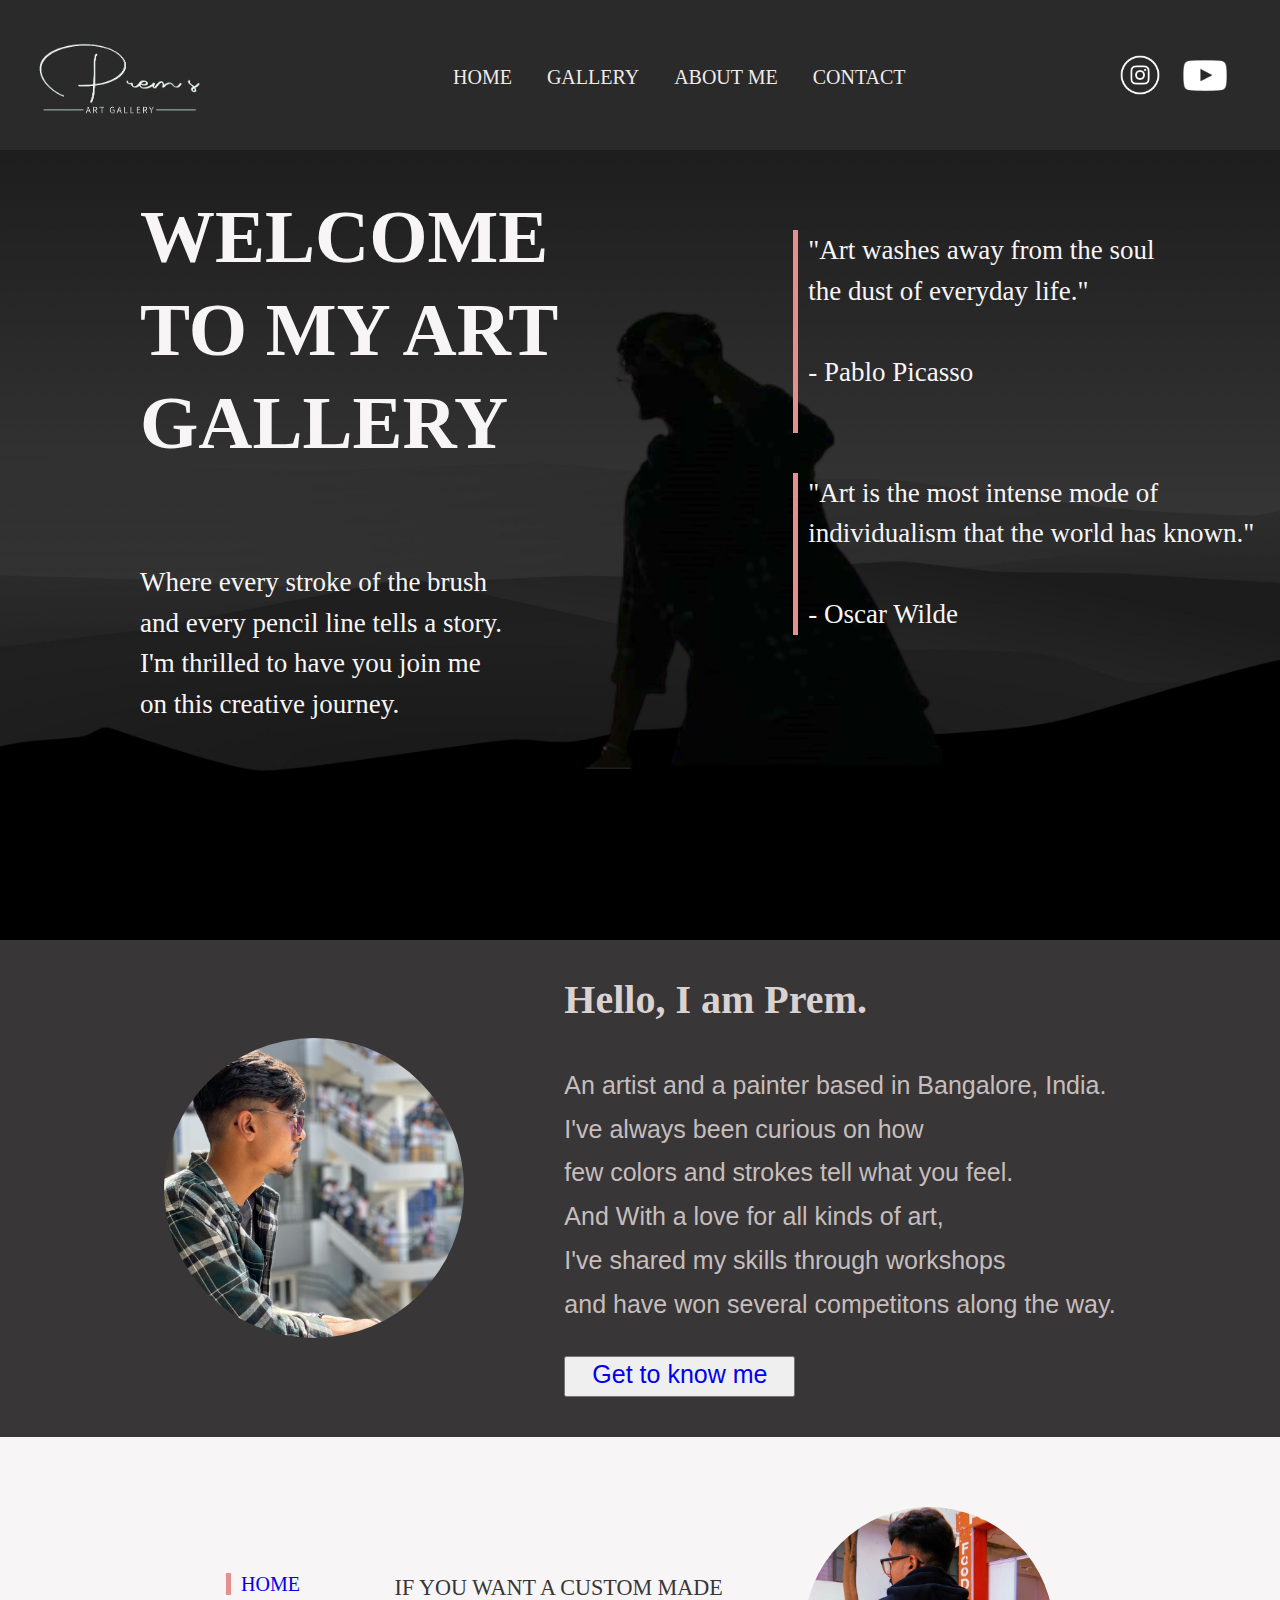
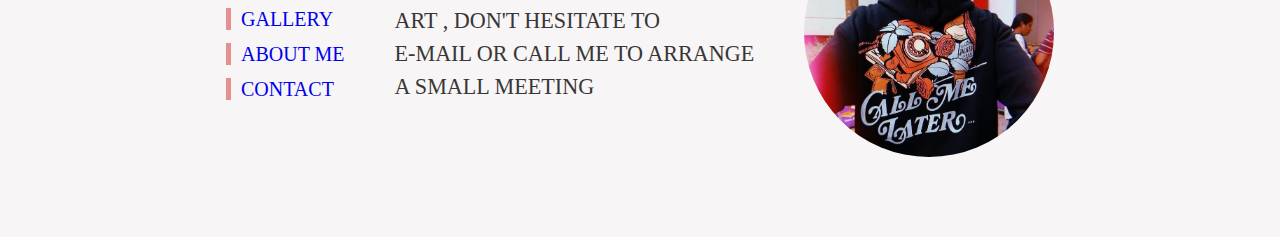
<file: index.html>
<!DOCTYPE html>
<html lang="en">

<head>
    <meta charset="UTF-8">
    <meta name="viewport" content="width=device-width, initial-scale=1.0">
    <title>Prem Portfolio</title>
    <link rel="icon" href="./Screenshot (404).png" type="image/x-icon">
    <link rel="stylesheet" href="reset.css">
    <link rel="stylesheet" href="main.css">
</head>

<body>

    <nav class="burger-menu">
      <ul>
        <li> <a href="index.html">HOME</a></li>
        <li> <a href="gallery.html">GALLERY </a></li>
        <li> <a href="aboutme.html">ABOUT ME</a></li>
        <li> <a href="contact.html">CONTACT</a></li>
      </ul>

    </nav>

    <header class="head">
    <div class="div1">
        <img src="./logo.png" alt="Myspace">
        
    </div>
    <nav class="nav1">
        <ul>
        
        <li><a href="index.html">HOME</a></li>
        <li><a href="gallery.html">GALLERY</a></li>
        <li><a href="aboutme.html">ABOUT ME</a></li>
        <li><a href="contact.html">CONTACT</a></li>
        
        </ul>
    </nav>
    <div class="div2">
        <div class="burger-menu-btn"></div>
       <a href="https://www.instagram.com/_.premmm._/"><div class="div2-fb"></div></a> 
       
       <a href="www.youtube.com"><div class="div2-yt"></div></a>
       
    </div>
    </header>

    <main>
        <div class="main-intro">
            <div class="wrapper-main main-intro-flex main-quotes-flex">
             <div>   <h1>
                    WELCOME <br> TO MY ART <br> GALLERY <br><br>
                </h1>
                <p>
                    Where every stroke of the brush <br>and every pencil line tells a story. <br> I'm thrilled to have you join me <br> on this creative journey. <br>
                </p>
            </div>
            <div class="main-quotes">
                <p>
                    "Art washes away from the soul <br> the dust of everyday life." <br> <br> - Pablo Picasso <br><br>
                </p>
                <p>
                    "Art is the most intense mode of <br> individualism  that the world has known." <br> <br>- Oscar Wilde
                </p>
            </div>
            </div>
        </div>
    </main>
    <section class="aboutme">
        <div class="wrapper-main aboutme-flex">
            <div class="aboutme-img">
                <img src="./about.jpeg" alt="">
            </div>
            <div class="info">
                <h2> 
                    Hello, I am Prem. </h2>
                    <p><br>An artist  and a painter based in Bangalore, India. <br>
                        I've always been curious on how <br>
                         few colors and strokes tell what you feel. <br>
                         And With a love for all kinds of art, <br>
                        I've shared my skills through workshops <br>
                        and have won several competitons along the way. <br>
                    </p> <br><br><br>
                   <button> <a href="aboutme.html"> Get to know me</a></button>
            </div>

        </div>
        

    </section>

<footer>
    <div class="footer-sitemap">
        <div class="wrapper-main footer-sitemap-flex ">
            <ul>
                <li><a href="index.html">HOME</a></li>
                <li><a href="gallery.html">GALLERY</a></li>
                <li><a href="aboutme.html">ABOUT ME</a></li>
                <li><a href="contact.html">CONTACT</a></li>
            </ul>
            <ul>
                <li><p> <br> IF YOU WANT A CUSTOM MADE <br> ART , DON'T  HESITATE TO <br> E-MAIL  OR CALL ME TO ARRANGE <br> A  SMALL MEETING  <br><br> </p></li>
            </ul>
            <ul>
              <li>
                   <img src="./footer.jpeg" alt="">
                 </li>
                </ul>
        </div>
        </div>
       
</footer>
<script src="main.js"></script>



</body>  

</html>
</file>
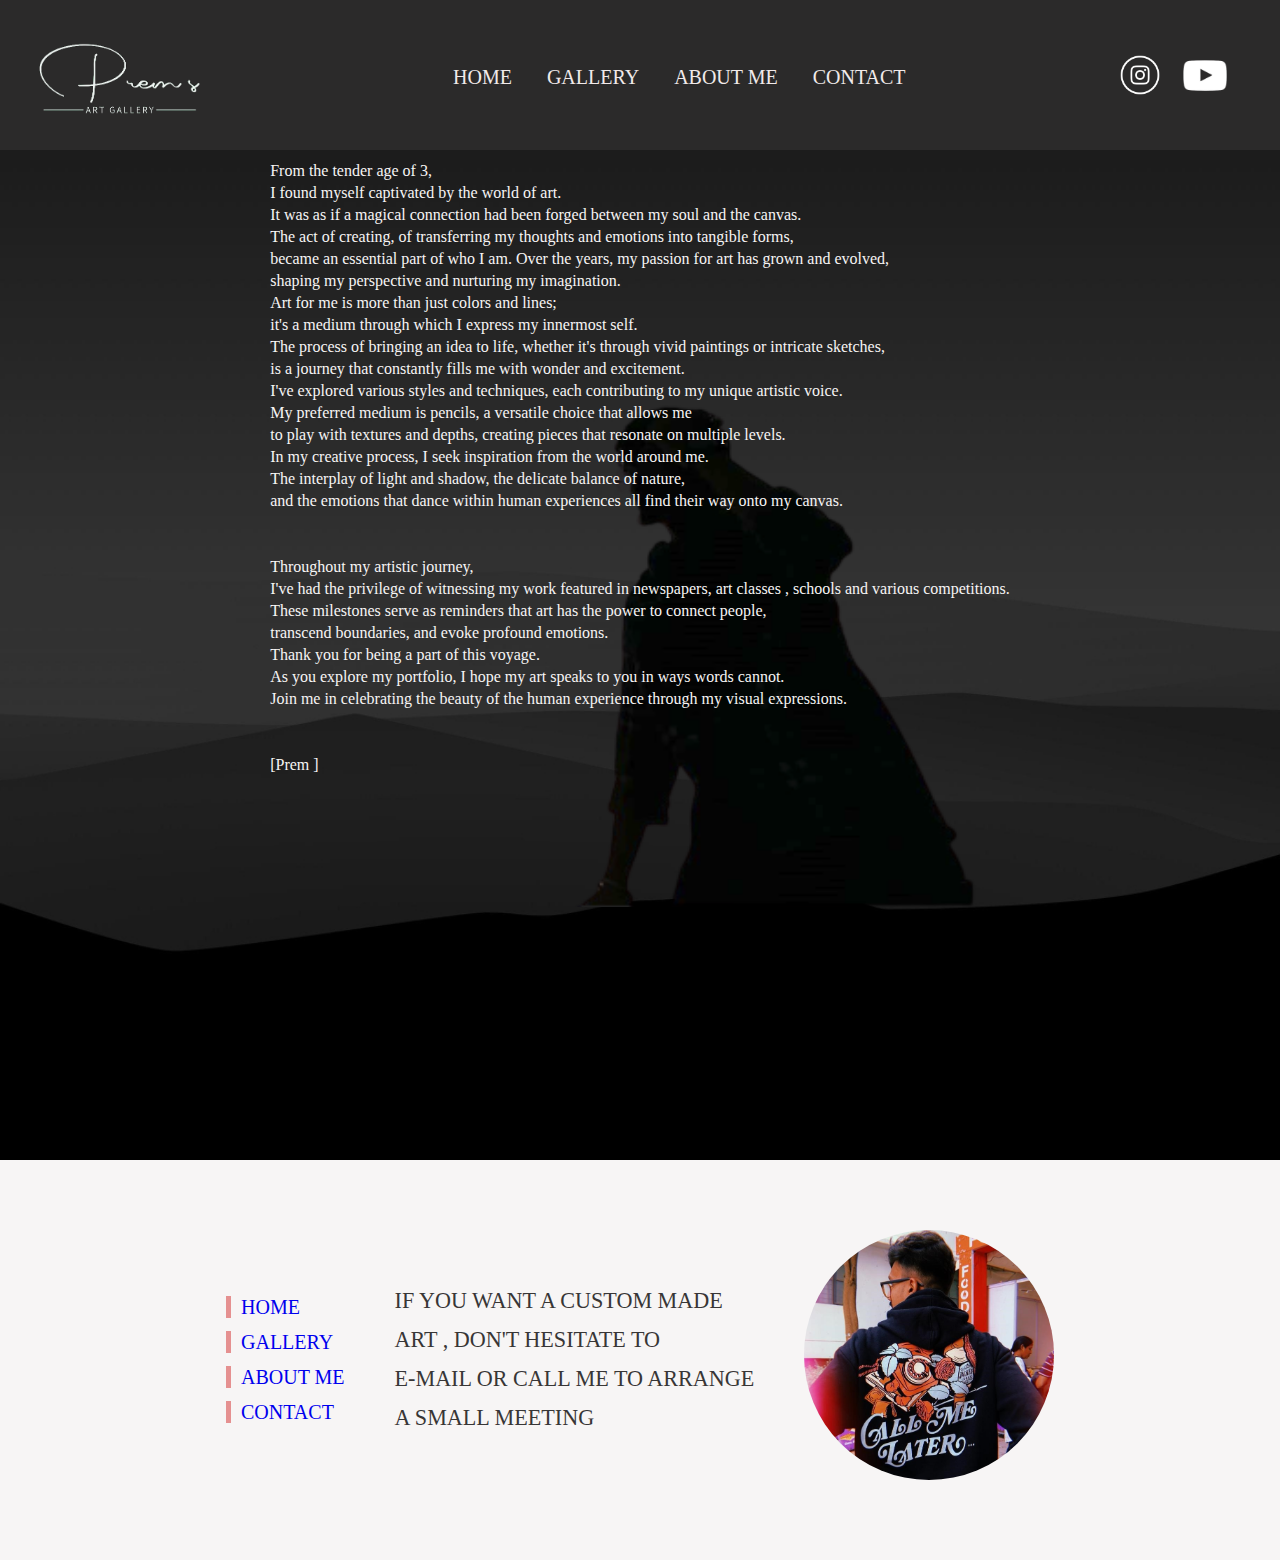
<file: aboutme.html>
<!DOCTYPE html>
<html lang="en">

<head>
    <meta charset="UTF-8">
    <meta name="viewport" content="width=device-width, initial-scale=1.0">
    <title>Prem Portfolio</title>
    <link rel="icon" href="./Screenshot (404).png" type="image/x-icon">
    <link rel="stylesheet" href="reset.css">
    <link rel="stylesheet" href="aboutme.css">
</head>

<body>
    <nav class="burger-menu">
        <ul>
          <li> <a href="index.html">HOME</a></li>
          <li> <a href="gallery.html">GALLERY </a></li>
          <li> <a href="aboutme.html">ABOUT ME</a></li>
          <li> <a href="contact.html">CONTACT</a></li>
        </ul>
  
      </nav>
  
    <header class="head">
    <div class="div1">
        <img src="./logo.png" alt="Myspace">
       
    </div>
    <nav class="nav1">
        <ul>
        
        <li><a href="index.html">HOME</a></li>
        <li><a href="gallery.html">GALLERY</a></li>
        <li><a href="aboutme.html">ABOUT ME</a></li>
        <li><a href="contact.html">CONTACT</a></li>
        
        </ul>
    </nav>
    <div class="div2">
        <div class="burger-menu-btn"></div>
       <a href="https://www.instagram.com/_.premmm._/"><div class="div2-fb"></div></a> 
       <a href="www.youtube.com"><div class="div2-yt"></div></a>
    </div>
    </header>
    <main>
        <p>
            From the tender age of 3, <br>I found myself captivated by the world of art. <br> It was as if a magical connection had been forged between my soul and the canvas. <br> The act of creating, of transferring my thoughts and emotions into tangible forms, <br> became an essential part of who I am. Over the years, my passion for art has grown and evolved,  <br>shaping my perspective and nurturing my imagination. <br>

Art for me is more than just colors and lines; <br> it's a medium through which I express my innermost self. <br> The process of bringing an idea to life, whether it's through vivid paintings or intricate sketches,  <br>is a journey that constantly fills me with wonder and excitement.  <br> I've explored various styles and techniques, each contributing to my unique artistic voice. <br>

My preferred medium is pencils, a versatile choice that allows me <br> to play with textures and depths, creating pieces that resonate on multiple levels. <br> In my creative process, I seek inspiration from the world around me. <br> The interplay of light and shadow, the delicate balance of nature, <br> and the emotions that dance within human experiences all find their way onto my canvas. <br>

<br><br>Throughout my artistic journey,  <br>I've had the privilege of witnessing my work featured in newspapers, art classes , schools and various competitions. <br>These milestones serve as reminders that art has the power to connect people, <br> transcend boundaries, and evoke profound emotions. <br>

Thank you for being a part of this voyage. <br> As you explore my portfolio, I hope my art speaks to you in ways words cannot. <br> Join me in celebrating the beauty of the human experience through my visual expressions. <br>

<br><br>


[Prem ]

        </p>


    </main>

    <footer>
        <div class="footer-sitemap">
            <div class="wrapper-main footer-sitemap-flex ">
                <ul>
                    <li><a href="index.html">HOME</a></li>
                    <li><a href="gallery.html">GALLERY</a></li>
                    <li><a href="aboutme.html">ABOUT ME</a></li>
                    <li><a href="contact.html">CONTACT</a></li>
                </ul>
                <ul>
                    <li><p> <br> IF YOU WANT A CUSTOM MADE <br> ART , DON'T  HESITATE TO <br> E-MAIL  OR CALL ME TO ARRANGE <br> A  SMALL MEETING  <br><br> </p></li>
                </ul>
                <ul>
                  <li>
                       <img src="./footer.jpeg" alt="">
                     </li>
                    </ul>
            </div>
            </div>
           
    </footer>
    <script src="main.js"></script>
    
</body>  

</html>
</file>
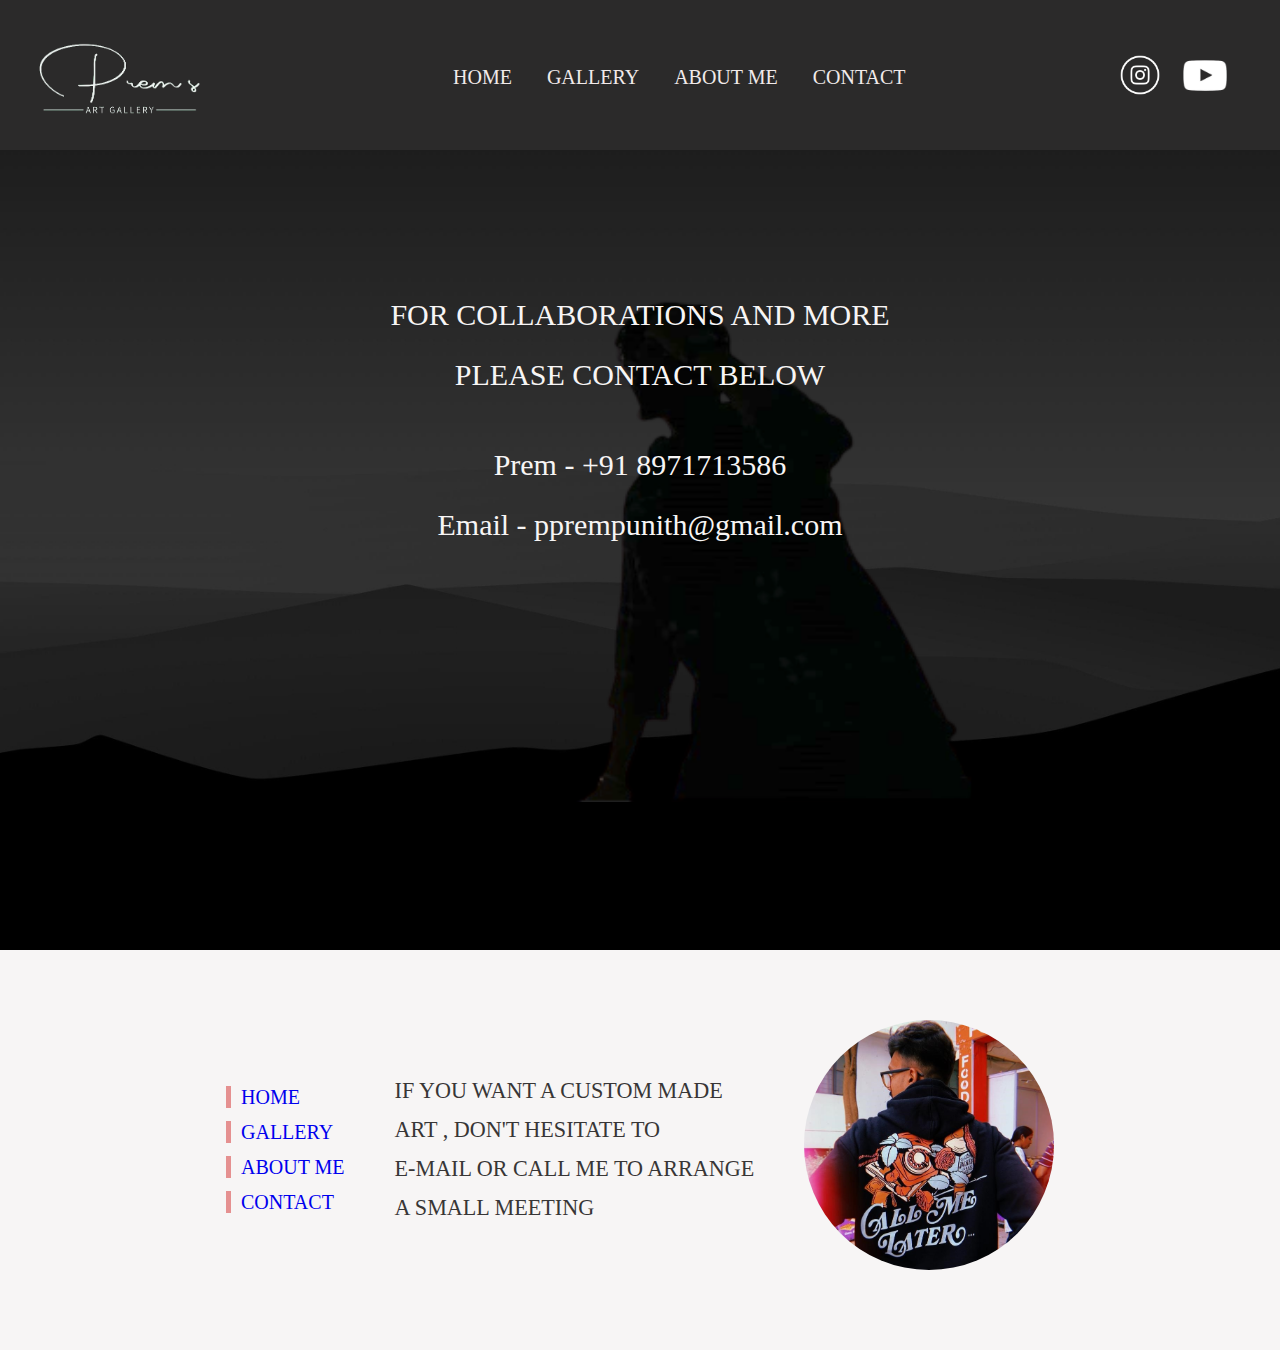
<file: contact.html>
<!DOCTYPE html>
<html lang="en">

<head>
    <meta charset="UTF-8">
    <meta name="viewport" content="width=device-width, initial-scale=1.0">
    <title>Prem Portfolio</title>
    <link rel="icon" href="./Screenshot (404).png" type="image/x-icon">
    <link rel="stylesheet" href="reset.css">
    <link rel="stylesheet" href="contact.css">
</head>

<body>
    <nav class="burger-menu">
        <ul>
          <li> <a href="index.html">HOME</a></li>
          <li> <a href="gallery.html">GALLERY </a></li>
          <li> <a href="aboutme.html">ABOUT ME</a></li>
          <li> <a href="contact.html">CONTACT</a></li>
        </ul>
  
      </nav>
  
    <header class="head">
    <div class="div1">
        <img src="./logo.png" alt="Myspace">
       
    </div>
    <nav class="nav1">
        <ul>
        
        <li><a href="index.html">HOME</a></li>
        <li><a href="gallery.html">GALLERY</a></li>
        <li><a href="aboutme.html">ABOUT ME</a></li>
        <li><a href="contact.html">CONTACT</a></li>
        
        </ul>
    </nav>
    <div class="div2">
        <div class="burger-menu-btn"></div>
       <a href="https://www.instagram.com/_.premmm._/"><div class="div2-fb"></div></a> 
       <a href="www.youtube.com"><div class="div2-yt"></div></a>
    </div>
    </header>
   
    <main>

        <h1>
            FOR COLLABORATIONS AND MORE <br><br> PLEASE CONTACT BELOW <br>        </h1>
        <p>
           <br> <br>  Prem  -  +91 8971713586 <br> <br>
           Email - pprempunith@gmail.com
        </p>
    
        </main>

        <footer>
            <div class="footer-sitemap">
                <div class="wrapper-main footer-sitemap-flex ">
                    <ul>
                        <li><a href="index.html">HOME</a></li>
                        <li><a href="gallery.html">GALLERY</a></li>
                        <li><a href="aboutme.html">ABOUT ME</a></li>
                        <li><a href="contact.html">CONTACT</a></li>
                    </ul>
                    <ul>
                        <li><p> <br> IF YOU WANT A CUSTOM MADE <br> ART , DON'T  HESITATE TO <br> E-MAIL  OR CALL ME TO ARRANGE <br> A  SMALL MEETING 
                             <br><br> </p></li>
                    </ul>
                    <ul>
                      <li>
                           <img src="./footer.jpeg" alt="">
                         </li>
                        </ul>
                </div>
                </div>
               
        </footer>
        
        <script src="main.js"></script>
</body>  

</html>
</file>
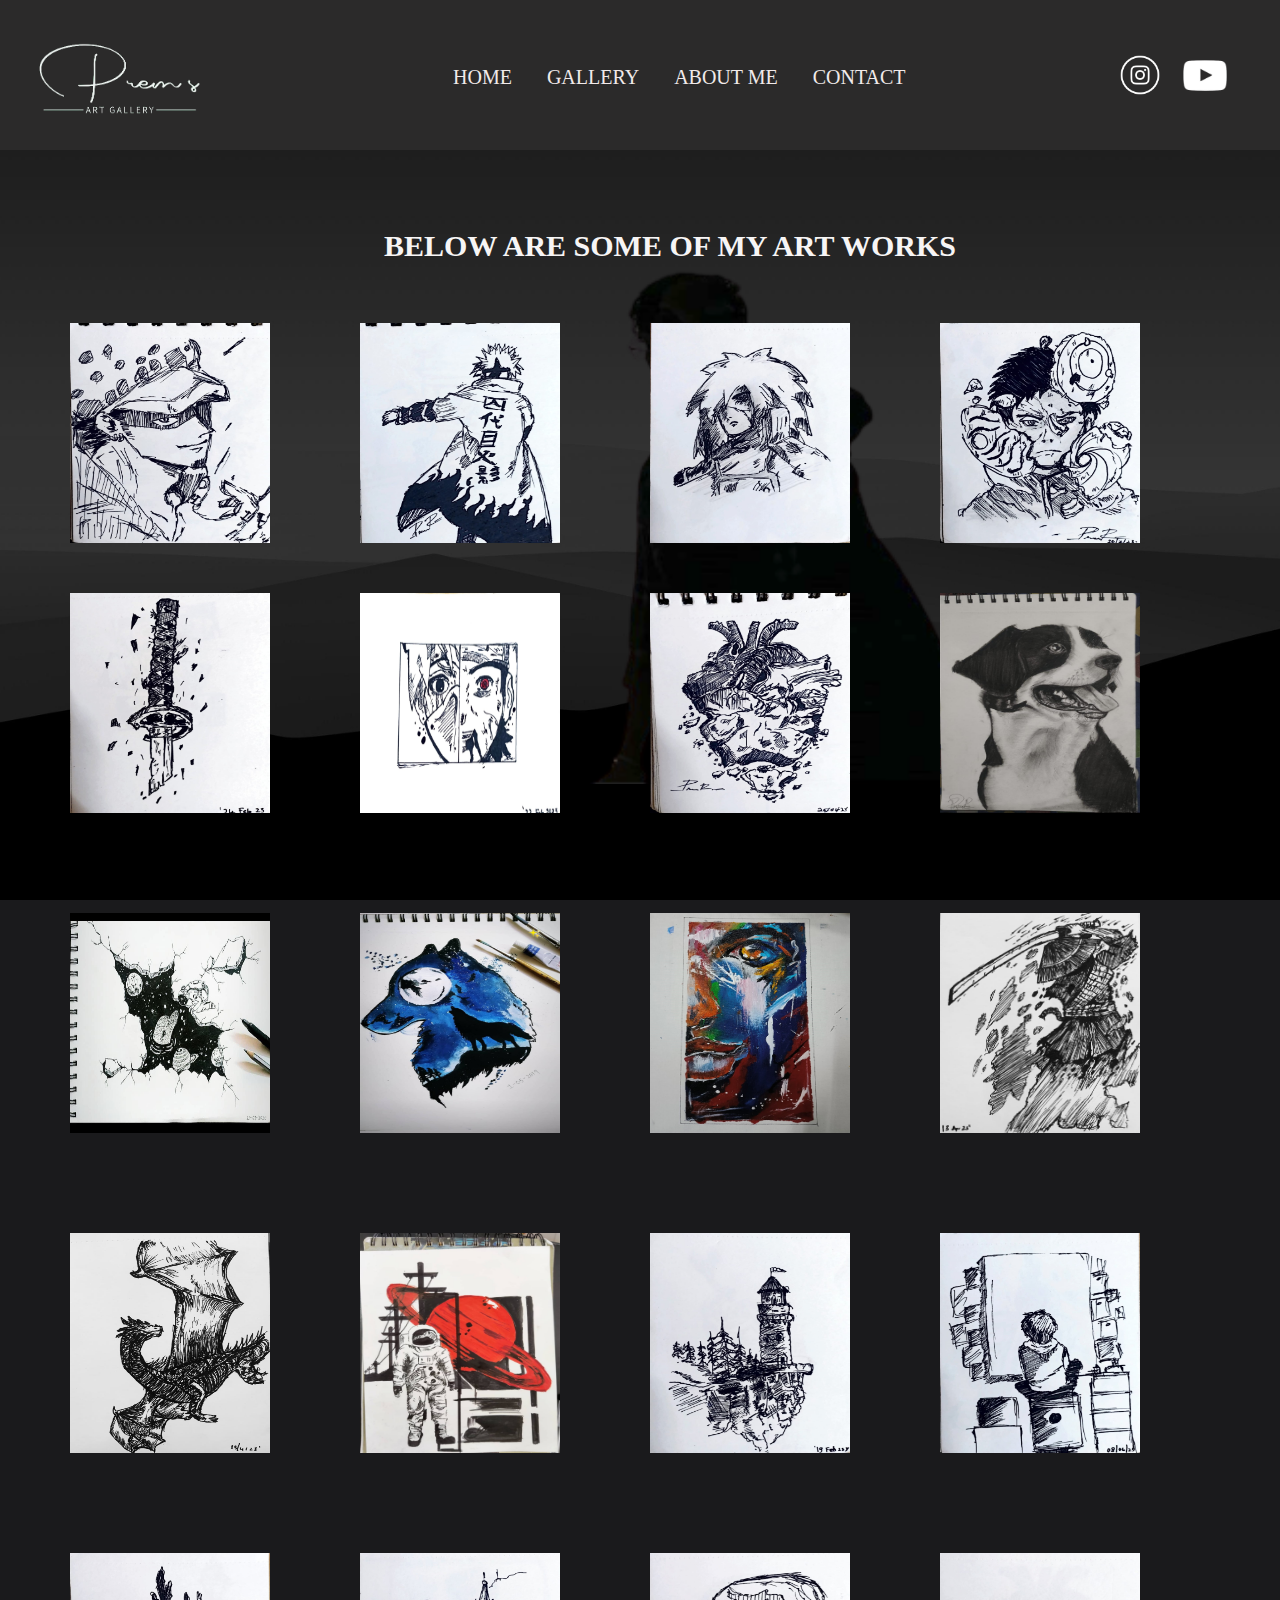
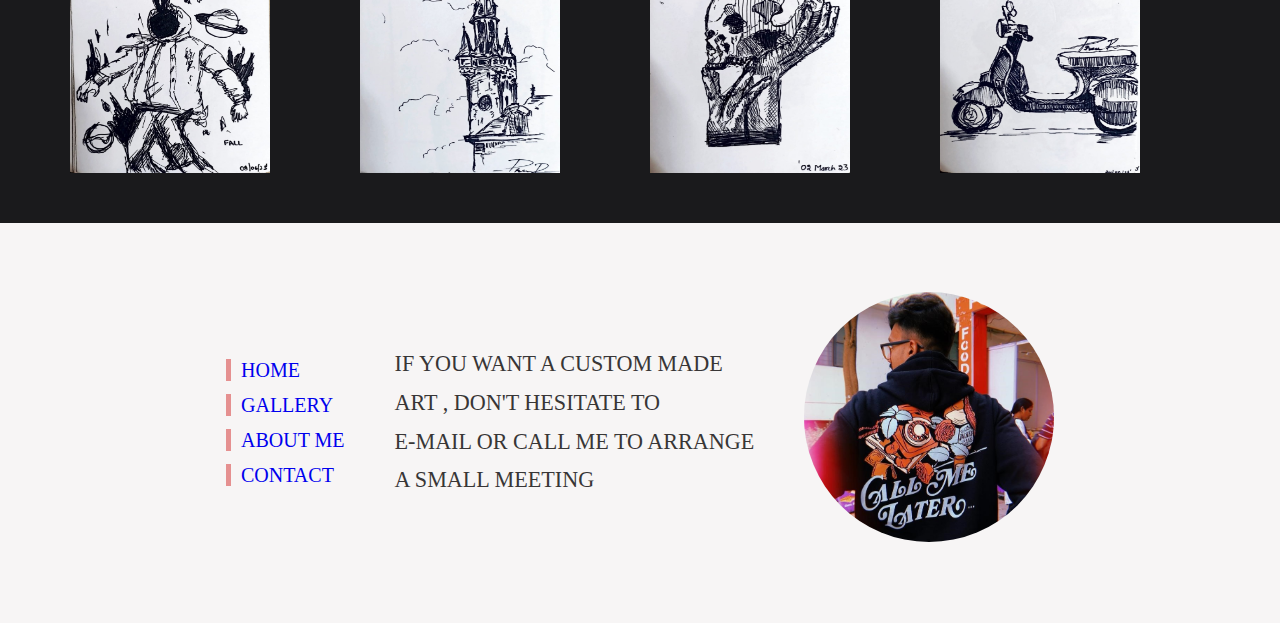
<file: gallery.html>
<!DOCTYPE html>
<html lang="en">
<head>
    <meta charset="UTF-8">
    <meta name="viewport" content="width=device-width, initial-scale=1.0">
    <title>Prem Portfolio</title>
    <link rel="icon" href="./Screenshot (404).png" type="image/x-icon">
    <link rel="stylesheet" href="reset.css">
    <link rel="stylesheet" href="gallery.css">
</head>
<body>

    <nav class="burger-menu">
        <ul>
          <li> <a href="index.html">HOME</a></li>
          <li> <a href="gallery.html">GALLERY </a></li>
          <li> <a href="aboutme.html">ABOUT ME</a></li>
          <li> <a href="contact.html">CONTACT</a></li>
        </ul>
  
      </nav>

    <header class="head">
        <div class="div1">
            <img src="./logo.png" alt="Myspace">
            
        </div>
        <nav class="nav1">
            <ul>
            
            <li><a href="index.html">HOME</a></li>
            <li><a href="gallery.html">GALLERY</a></li>
            <li><a href="aboutme.html">ABOUT ME</a></li>
            <li><a href="contact.html">CONTACT</a></li>
            
            </ul>
        </nav>
        <div class="div2">
            <div class="burger-menu-btn"></div>
           <a href="https://www.instagram.com/_.premmm._/"><div class="div2-fb"></div></a> 
           <a href="www.youtube.com"><div class="div2-yt"></div></a>
        </div>
        </header>

        <main>
            <h1>
                BELOW ARE SOME OF MY ART WORKS 
            </h1>
    <div class="img1">
        <img src="./tra.jpeg" alt="">
        <img src="./hokage.jpeg" alt="">
        <img src="./madara.jpeg" alt="">
        <img src="./obito.jpeg" alt="">
        <img src="./sword.jpeg" alt="">
        
        
       </div>
       
        <div class="img2">
            <img src="./kaob(1).jpeg" alt="">
            <img src="./heart.jpeg" alt="">
            <img src="./1.jpeg" alt="">
            <img src="./2.jpeg" alt="">
            <img src="./3.jpeg" alt="">
            <img src="./4.jpeg" alt="">
            <img src="./5.jpeg" alt="">
            <img src="./6.jpeg" alt="">
            <img src="./7.jpeg" alt="">
            </div>
            
           <div class="img3">
            <img src="./1st.jpeg" alt="">
            <img src="./blank.jpeg" alt="">
            <img src="./fall.jpeg" alt="">
            <img src="./palace2.jpeg" alt="">
            <img src="./skull.jpeg" alt="">
            <img src="./vespa.jpeg" alt="">
            
           </div>
        </main>

        <footer>
            <div class="footer-sitemap">
                <div class="wrapper-main footer-sitemap-flex ">
                    <ul>
                        <li><a href="index.html">HOME</a></li>
                        <li><a href="gallery.html">GALLERY</a></li>
                        <li><a href="aboutme.html">ABOUT ME</a></li>
                        <li><a href="contact.html">CONTACT</a></li>
                    </ul>
                    <ul>
                        <li><p> <br> IF YOU WANT A CUSTOM MADE <br> ART , DON'T  HESITATE TO <br> E-MAIL  OR CALL ME TO ARRANGE <br> A  SMALL MEETING  <br><br> </p></li>
                    </ul>
                    <ul>
                      <li>
                           <img src="./footer.jpeg" alt="">
                         </li>
                        </ul>
                </div>
                </div>
               
        </footer>
        <script src="main.js"></script>

        
    
</body>
</html>
</file>
<file: main.css>
body{
    background-color: rgb(26, 26, 28);
}

html{
   font-size: 62.5%;
}
a {
    
    cursor: pointer;
}

.wrapper-main{
   width: 1000px;
   margin: 0 auto;
}

.head {
    position: fixed;
    width: 100%;
    height: 150px;
    background-color: #2b2a2a;
    display:flex ;
    justify-content: space-between;
    z-index: 1000;
    
}
.div1 img{
    width: fit-content;
    height: 150px; 
    display: flex;
    align-items: center;
}



 .div1 {
    width: fit-content;
    height:fit-content;
    display: flex;
    align-items: center;
    align-self: center;
 }

.nav1 {
    width: fit-content;
    height: fit-content;
    display: flex;
    align-items: center;
    position: relative;
    text-align: center;
    top: 60px;
    font-size: 1.58rem;
    color: #f1eaea;
   
    

 }

 

 .nav1 ul li {
    display: inline;
    float: left;
    line-height: 1.75;
    margin-right: 15px;
    justify-content: space-between;
    
    color: #f1eaea;
   
 }

 .nav1 ul a {
    padding: 0 10px;
    color: #f1eaea;
    text-decoration: none;
    font-size: 2rem;
   }
 .div2 {
    width:fit-content;
    height: 100%;
    margin-right: 50px;
    display: flex;
    align-self: center;
    column-gap: 20px;
    align-items: center;


 }
 .div2-fb {
    width: 40px;
    height: 40px;
    background-image: url(./Instagram_logo.png);
    background-repeat: no-repeat;
    background-size: cover;
    display: flex;


 }

 .div2-fb:hover{
    background-image: url(./Screenshot__393_-removebg-preview.png);
 }

 .div2-yt {
    width: 50px;
    height: 35px;
    background-image: url(./images-removebg-preview.png);
    background-repeat: no-repeat;
    background-size: cover;
    display: flex;
 }

 .div2-yt:hover{
    background-image: url(./youtube\ color.png);
 }
 
 .nav1 ul a:hover {
    color: #e59090;
 }

 h1{
    font-size: 5rem;
    line-height: 1.75;
    color: #f7f5f5;
    font-weight: 600;
    text-transform: uppercase;
    font-family:'Franklin Gothic Medium', 'Arial Narrow', Arial, sans-serif;
 }
 p{
    font-size: 3rem;
    line-height: 1.5;
    color: #f7f5f5;
    font-family:'Franklin Gothic Medium', 'Arial Narrow', Arial, sans-serif;
 }
    .main-intro {
   padding-top: 190px;
width: 100%;
height: calc(100vh - 150px);

background-image:url(./bg2.png) ,url(./pxfuel.jpg);
background-repeat: no-repeat;
background-position: center, center;
background-size: 130vh ,cover;

 justify-content: center;
   align-items: center;
   z-index: 100;
 }

 .main-intro-flex {
   display: flex;
  
 }
 
  .main-intro h1{
    font-size: 7.5rem;
    line-height: 1.24;
    font-family: 'Times New Roman', Times, serif;
 }
 
 .main-intro p{
   font-family: 'Times New Roman', Times, serif;
    font-size: 2.7rem;
    line-height: 1.5;
 }

 .main-quotes p {
    border-left: 5px solid #e59090;
    padding-left: 10px;
    margin: 40px 0;
    display: flex;
}

 .main-quotes-flex{
   display: flex;
}
.main-quotes {
    position: relative;
    left: 15vh;
padding-left: 100px;
}



.aboutme{
   width: 100%;
   background-color: #383636;
   
   padding: 40px 0;
}

.aboutme-flex {
   display: flex;
   align-items: center;
   justify-content: center;
   column-gap: 60px;
   
}

.aboutme-img  img{
   width: 300px;
margin-right:40px ;
   border-radius: 300px;
}

.info h2{
   font-family: 'Times New Roman', Times, serif;
   font-weight: 600;
   font-size: 4rem;
   color: rgb(218, 209, 209);
  
}

.info p{
   font-family: 'Lucida Sans', 'Lucida Sans Regular', 'Lucida Grande', 'Lucida Sans Unicode', Geneva, Verdana, sans-serif;
   font-weight: 200;
   font-size: 2.5rem;
   color: #c6bebe;
   line-height: 1.75;
   
   
   
}



.info a {
   font-size: 2.5rem;
   display: block;
   height: 35px;
   padding: 0 20px ;
   width: fit-content;
   text-align: center;
   line-height: 3rem;
   text-decoration: none;

}

.info a:hover{
   opacity: 0.8;
   color: #e59090;
}

.aboutme{
   justify-content: center;
   align-items: center;
   
}



.footer-sitemap {
   width: 100%;
   align-items: center;
   background-color: #f7f5f5;
   display: flex;
height: 400px;
justify-content: center;
line-height: 1.75;
font-size: 2rem;
text-decoration: dotted;


}

.footer-sitemap-flex {
   display: flex;
   justify-content: center;
   align-items: center;
   align-content: center;
   margin-left: auto;
   margin-right: auto;

}

.footer-sitemap ul li {
   padding-left: 0px;
}
.footer-sitemap ul li a{
  
   border-left: 5px solid #e59090;
      padding-left: 10px;
      margin: 40px 0;   
      text-decoration: none;  
}

.footer-sitemap ul li a:hover{
   opacity: 0.7;
   color: #e59090;
}



.footer-sitemap li img {
   width: 100%;
    height: 250px; 
   
    border-radius: 250px;
}

.footer-sitemap ul p {
   font-size: 2.215rem;
   font-family: 'Times New Roman', Times, serif;
 display: block;
   font-weight: 400;
   
   color: #383636;
padding: 0 50px;
}
.burger-menu, .burger-menu-btn{
   display: none;
}


@media only screen and (max-width:600px) {    
   .wrapper-main{
      width:76%;
      position: relative;
   }  
   
   .burger-menu-btn{
      display: block;
      width: 40px;
      height: 40px;
      background-image: url(./burger-menu.png) ,url(./cancel.png);
      background-size: cover;
      background-position: center,center left 50px;
      background-repeat: no-repeat;
   }
   .burger-menu{
      display: none;
      position: fixed;
      width: 100%;
      z-index: 900;
      height: 100vh;
      background-color: #0e0e0e;
      opacity: 1.3;
     
   }
   .burger-menu ul{
      display: block;
      font-size: 3rem;
      padding-top: 152px;
      text-align: center;
      line-height: 8.8rem;
      
   
   }
   
   .burger-menu ul li {
      border: 2px solid rgb(157, 154, 154);
   }
   .burger-menu ul li a {
      color: #f4eded;
      text-decoration:double;
   }

  

   .nav1 {
     display: none;
  
   }
   
   
   .div2 {
      
      padding-right: 20px;
   }
   .div2 .div2-yt{
      display: none;
   }
   .main-quotes{
      display: none;
   }
   .main-intro {
      
      align-items: flex-end;
      
    }
   
    .main-intro-flex {
      display: flex;
     
    }
    
     .main-intro h1{
       font-size: 3rem;
       line-height: 1.24;
       text-align: center;
       font-family: 'Times New Roman', Times, serif;
       padding-top: 100px;
       align-items: center;
       align-content: center;
    }
    
    .main-intro p{
      font-family: 'Times New Roman', Times, serif;
       font-size: 2.1rem;
       line-height: 1.7;
       text-align: center;
       align-content: center;
      
    }
    .div1 img{
      
      display: block;
      
      padding-right: 0px;
  }
  
  .head{
   width:100%;
   display: flex;
   padding-right: 10px;
   position: fixed;
}


   


.aboutme-flex {
   flex-wrap: wrap;
   display: flex;
  row-gap: 10px;
}

.aboutme-img{
   width: 80%;
   
}
.aboutme-img  img{
   width: 100%;
   
   
   
}
.info h2{
   text-align: center;
   padding-top: 20px;
   font-size: 2.5rem;
   
}

.info p{
   text-align: center;
      font-size: 1.199999999999999rem;
}

.info a {
   margin: 0 auto;
 text-align: center;
 font-size: 1.5rem;
}

.footer-sitemap {
   flex-wrap: wrap;
   text-decoration: dashed;
height: 200px;
line-height: 1.85;
font-size: 1rem;
background-color: #181717;

}





.footer-sitemap ul li a{
  width: 100%;
display: flex;
text-align:right;
text-decoration: dashed;
padding-top: 5px;
color: #f5eded;
align-content: center;

}





.footer-sitemap ul p {
   font-size: 0.92rem;
   text-align: center;
 padding-left: 20px;
display: block;
color: #f5eded;
align-content: center;
   
  
}
.footer-sitemap ul p a {
   font-size: 1rem;
   text-align: center;
 padding-left: 20px;
display: block;
color: #f5eded;
   
  
}
.footer-sitemap ul li a{
   
   border-left: 0;
      padding-left: 0px;
      margin: 0 0; 
padding-right: 10px;
}

.footer-sitemap ul li {
   font-size: 1.1rem;
}


.footer-sitemap ul li  img{
   width: 100%;
   height: 100%;
  
   display:contents;
   
   
}
.footer-sitemap ul li a:hover{
   opacity: 0.7;
   color: #e59090;
}
}
</file>
<file: aboutme.css>
body{
   background-color: rgb(26, 26, 28);
}

html{
  font-size: 62.5%;
}
a {
   
   cursor: pointer;
}

.wrapper-main{
  width: 1000px;
  margin: 0 auto;
}

.head {
   position: fixed;
   width: 100%;
   height: 150px;
   background-color: #2b2a2a;
   display:flex ;
   justify-content: space-between;
   z-index: 1000;
   
}
.div1 img{
   width: fit-content;
   height: 150px; 
   display: flex;
   align-items: center;
}



.div1 {
   width: fit-content;
   height:fit-content;
   display: flex;
   align-items: center;
   align-self: center;
}

.nav1 {
   width: fit-content;
   height: fit-content;
   display: flex;
   align-items: center;
   position: relative;
   text-align: center;
   top: 60px;
   font-size: 1.58rem;
   color: #f1eaea;
  
   

}



.nav1 ul li {
   display: inline;
   float: left;
   line-height: 1.75;
   margin-right: 15px;
   justify-content: space-between;
   
   color: #f1eaea;
  
}

.nav1 ul a {
   padding: 0 10px;
   color: #f1eaea;
text-decoration: none;
font-size: 2rem;

  }
.div2 {
   width:fit-content;
   height: 100%;
   margin-right: 50px;
   display: flex;
   align-self: center;
   column-gap: 20px;
   align-items: center;


}
.div2-fb {
   width: 40px;
   height: 40px;
   background-image: url(./Instagram_logo.png);
   background-repeat: no-repeat;
   background-size: cover;
   display: flex;


}

.div2-fb:hover{
   background-image: url(./Screenshot__393_-removebg-preview.png);
}

.div2-yt {
   width: 50px;
   height: 35px;
   background-image: url(./images-removebg-preview.png);
   background-repeat: no-repeat;
   background-size: cover;
   display: flex;
}

.div2-yt:hover{
   background-image: url(./youtube\ color.png);
}

.nav1 ul a:hover {
   color: #e59090;
}
 
 main{

    padding-top: 150px ;
    padding-bottom: 100px;
    width: 100%;
    height: calc(100vh-400px);
    
    background-image:url(./bg2.png) ,url(./pxfuel.jpg);
    background-repeat: no-repeat;
    background-position: left, center;
    background-size: contain ,cover;
    display: flex;
    justify-content: center;
    align-items: center;
    z-index: 100;
    font-size: 16px;
    color:#f7f5f5;
    line-height: 22px;
    font-weight: 300;
    
    
}     
main p {
   
   left:300px;
   padding-top: 10px;
 height: 100vh;
}
.footer-sitemap {
   width: 100%;
   align-items: center;
   background-color: #f7f5f5;
   display: flex;
height: 400px;
justify-content: center;
line-height: 1.75;
font-size: 2rem;
text-decoration: dotted;


}

.footer-sitemap-flex {
   display: flex;
   justify-content: center;
   align-items: center;
   align-content: center;
   margin-left: auto;
   margin-right: auto;

}

.footer-sitemap ul li {
   padding-left: 0px;
}
.footer-sitemap ul li a{
  
   border-left: 5px solid #e59090;
      padding-left: 10px;
      margin: 40px 0;    
      text-decoration: none; 
}

.footer-sitemap ul li a:hover{
   opacity: 0.7;
   color: #e59090;
}



.footer-sitemap li img {
   width: 100%;
    height: 250px; 
   
    border-radius: 250px;
}

.footer-sitemap ul p {
   font-size: 2.215rem;
   font-family: 'Times New Roman', Times, serif;
 display: block;
   font-weight: 400;
   
   color: #383636;
padding: 0 50px;
}
.burger-menu, .burger-menu-btn{
   display: none;
}
@media only screen and (max-width:600px) {    
   .wrapper-main{
      width:76%;
      position: relative;
   }  
   
   .burger-menu-btn{
      display: block;
      width: 40px;
      height: 40px;
      background-image: url(./burger-menu.png) ,url(./cancel.png);
      background-size: cover;
      background-position: center,center left 50px;
      background-repeat: no-repeat;
   }
   .burger-menu{
      display: none;
      position: fixed;
      width: 100%;
      z-index: 900;
      height: 100vh;
      background-color: #0e0e0e;
      opacity: 1.3;
     
   }
   .burger-menu ul{
      display: block;
      font-size: 3rem;
      padding-top: 152px;
      text-align: center;
      line-height: 8.8rem;
      
   
   }
   
   .burger-menu ul li {
      border: 2px solid rgb(157, 154, 154);
   }
   .burger-menu ul li a {
      color: #f4eded;
      text-decoration:double;
   }

  

   .nav1 {
     display: none;
  
   }
   .div2 .div2-yt{
      display: none;
  
   }
  .footer-sitemap {
   flex-wrap: wrap;
   text-decoration: dashed;
height: 200px;
line-height: 1.85;
font-size: 1rem;
background-color: #181717;

}





.footer-sitemap ul li a{
  width: 100%;
display: flex;
text-align:right;
text-decoration: dashed;
padding-top: 5px;
color: #f5eded;
align-content: center;

}





.footer-sitemap ul p {
   font-size: 0.92rem;
   text-align: center;
 padding-left: 20px;
display: block;
color: #f5eded;
align-content: center;
   
  
}
.footer-sitemap ul p a {
   font-size: 1rem;
   text-align: center;
 padding-left: 20px;
display: block;
color: #f5eded;
   
  
}
.footer-sitemap ul li a{
   
   border-left: 0;
      padding-left: 0px;
      margin: 0 0; 
padding-right: 10px;
}

.footer-sitemap ul li {
   font-size: 1.1rem;
}


.footer-sitemap ul li  img{
   width: 100%;
   height: 100%;
  
   display:contents;
   
   
}
.footer-sitemap ul li a:hover{
   opacity: 0.7;
   color: #e59090;
}
.head{
   width:100%;
   display: flex;
   padding-right: 10px;
   position: fixed;
}
main p{
   width: 90%;
   text-align: center;
   font-size: 1.5rem;
   height: 1000px;
}
main{
   background-image: url(./pxfuel.jpg);
   background-size: cover;
}
}
</file>
<file: contact.css>
body{
   background-color: rgb(26, 26, 28);
}

html{
  font-size: 62.5%;
}
a {
   
   cursor: pointer;
}

.wrapper-main{
  width: 1000px;
  margin: 0 auto;
}

.head {
   position: fixed;
   width: 100%;
   height: 150px;
   background-color: #2b2a2a;
   display:flex ;
   justify-content: space-between;
   z-index: 1000;
   
}
.div1 img{
   width: fit-content;
   height: 150px; 
   display: flex;
   align-items: center;
}



.div1 {
   width: fit-content;
   height:fit-content;
   display: flex;
   align-items: center;
   align-self: center;
}

.nav1 {
   width: fit-content;
   height: fit-content;
   display: flex;
   align-items: center;
   position: relative;
   text-align: center;
   top: 60px;
   font-size: 1.58rem;
   color: #f1eaea;
  
   

}



.nav1 ul li {
   display: inline;
   float: left;
   line-height: 1.75;
   margin-right: 15px;
   justify-content: space-between;
   
   color: #f1eaea;
  
}

.nav1 ul a {
   padding: 0 10px;
   color: #f1eaea;
text-decoration: none;
font-size: 2rem;

  }
.div2 {
   width:fit-content;
   height: 100%;
   margin-right: 50px;
   display: flex;
   align-self: center;
   column-gap: 20px;
   align-items: center;


}
.div2-fb {
   width: 40px;
   height: 40px;
   background-image: url(./Instagram_logo.png);
   background-repeat: no-repeat;
   background-size: cover;
   display: flex;


}

.div2-fb:hover{
   background-image: url(./Screenshot__393_-removebg-preview.png);
}

.div2-yt {
   width: 50px;
   height: 35px;
   background-image: url(./images-removebg-preview.png);
   background-repeat: no-repeat;
   background-size: cover;
   display: flex;
}

.div2-yt:hover{
   background-image: url(./youtube\ color.png);
}

.nav1 ul a:hover {
   color: #e59090;
}

 main{
    padding-top: 200px;
 width: 100%;
 height: calc(100vh - 150px);
 
 background-image:url(./bg2.png) ,url(./pxfuel.jpg);
 background-repeat: no-repeat;
 background-position: left, center;
 background-size: contain ,cover;
 
 justify-content: center;
 align-items: center;
 z-index: 100;
 font-size: 30px;
 color: #f7f5f5;
 text-align: center;

  }

  h1{
   align-items: center;
   justify-content: center;
padding-top: 100px;
  }

  .footer-sitemap {
   width: 100%;
   align-items: center;
   background-color: #f7f5f5;
   display: flex;
height: 400px;
justify-content: center;
line-height: 1.75;
font-size: 2rem;
text-decoration: dotted;


}

.footer-sitemap-flex {
   display: flex;
   justify-content: center;
   align-items: center;
   align-content: center;
   margin-left: auto;
   margin-right: auto;

}

.footer-sitemap ul li {
   padding-left: 0px;
}
.footer-sitemap ul li a{
  
   border-left: 5px solid #e59090;
      padding-left: 10px;
      margin: 40px 0;  
      text-decoration: none;   
}

.footer-sitemap ul li a:hover{
   opacity: 0.7;
   color: #e59090;
}



.footer-sitemap li img {
   width: 100%;
    height: 250px; 
   
    border-radius: 250px;
}

.footer-sitemap ul p {
   font-size: 2.215rem;
   font-family: 'Times New Roman', Times, serif;
 display: block;
   font-weight: 400;
   
   color: #383636;
padding: 0 50px;
}
.burger-menu, .burger-menu-btn{
   display: none;
}
@media only screen and (max-width:600px) {    
   .wrapper-main{
      width:76%;
      position: relative;
   }  
   
   .burger-menu-btn{
      display: block;
      width: 40px;
      height: 40px;
      background-image: url(./burger-menu.png) ,url(./cancel.png);
      background-size: cover;
      background-position: center,center left 50px;
      background-repeat: no-repeat;
   }
   .burger-menu{
      display: none;
      position: fixed;
      width: 100%;
      z-index: 900;
      height: 100vh;
      background-color: #0e0e0e;
      opacity: 1.3;
     
   }
   .burger-menu ul{
      display: block;
      font-size: 3rem;
      padding-top: 152px;
      text-align: center;
      line-height: 8.8rem;
      
   
   }
   
   .burger-menu ul li {
      border: 1px solid rgb(157, 154, 154);
   }
   .burger-menu ul li a {
      color: #f4eded;
      text-decoration:double;
   }

  

   .nav1 {
     display: none;
  
   }
   
   
   .div2 {
      
      padding-right: 20px;
   }
   .div2 .div2-yt{
      display: none;
  
   }

    .div1 img{
      
      display: block;
      
      padding-right: 0px;
  }
  
  .head{
   width:100%;
   display: flex;
   padding-right: 10px;
   position: fixed;
}

main{
   background-image: url(./pxfuel.jpg);
   background-size: cover;

}
.footer-sitemap {
   flex-wrap: wrap;
   text-decoration: dashed;
height: 200px;
line-height: 1.85;
font-size: 1rem;
background-color: #181717;

}





.footer-sitemap ul li a{
  width: 100%;
display: flex;
text-align:right;
text-decoration: dashed;
padding-top: 5px;
color: #f5eded;
align-content: center;

}





.footer-sitemap ul p {
   font-size: 0.92rem;
   text-align: center;
 padding-left: 20px;
display: block;
color: #f5eded;
align-content: center;
   
  
}
.footer-sitemap ul p a {
   font-size: 1rem;
   text-align: center;
 padding-left: 20px;
display: block;
color: #f5eded;
   
  
}
.footer-sitemap ul li a{
   
   border-left: 0;
      padding-left: 0px;
      margin: 0 0; 
padding-right: 10px;
}

.footer-sitemap ul li {
   font-size: 1.1rem;
}


.footer-sitemap ul li  img{
   width: 100%;
   height: 100%;
  
   display:contents;
   
   
}
.footer-sitemap ul li a:hover{
   opacity: 0.7;
   color: #e59090;
}
h1 , p {
   font-size: 2rem;
   text-align: center;
   width: 100%;
  
}

}
</file>
<file: gallery.css>
body{
   background-color: rgb(26, 26, 28);
}

html{
  font-size: 62.5%;
}
a {
   
   cursor: pointer;
}

.wrapper-main{
  width: 1000px;
  margin: 0 auto;
}

.head {
   position: fixed;
   width: 100%;
   height: 150px;
   background-color: #2b2a2a;
   display:flex ;
   justify-content: space-between;
   z-index: 1000;
   
}
.div1 img{
   width: fit-content;
   height: 150px; 
   display: flex;
   align-items: center;
}



.div1 {
   width: fit-content;
   height:fit-content;
   display: flex;
   align-items: center;
   align-self: center;
}

.nav1 {
   width: fit-content;
   height: fit-content;
   display: flex;
   align-items: center;
   position: relative;
   text-align: center;
   top: 60px;
   font-size: 1.58rem;
   color: #f1eaea;
  
   

}



.nav1 ul li {
   display: inline;
   float: left;
   line-height: 1.75;
   margin-right: 15px;
   justify-content: space-between;
   
   color: #f1eaea;
  
}

.nav1 ul a {
   padding: 0 10px;
   color: #f1eaea;
   text-decoration: none;
   font-size: 2rem;

  }
.div2 {
   width:fit-content;
   height: 100%;
   margin-right: 50px;
   display: flex;
   align-self: center;
   column-gap: 20px;
   align-items: center;


}
.div2-fb {
   width: 40px;
   height: 40px;
   background-image: url(./Instagram_logo.png);
   background-repeat: no-repeat;
   background-size: cover;
   display: flex;


}

.div2-fb:hover{
   background-image: url(./Screenshot__393_-removebg-preview.png);
}

.div2-yt {
   width: 50px;
   height: 35px;
   background-image: url(./images-removebg-preview.png);
   background-repeat: no-repeat;
   background-size: cover;
   display: flex;
}

.div2-yt:hover{
   background-image: url(./youtube\ color.png);
}

.nav1 ul a:hover {
   color: #e59090;
}


 main .img1 img{
    margin-top: 50px;
    margin-left: 40px;
    width: 200px;
    height: 220px;
   float: left;
    padding-top: 0px;
    margin-right: 50px;
 }
 main .img3 img{
    margin-top: 50px;
    margin-left: 40px;
    width: 200px;
    height: 220px;
    float: left;
   padding-bottom: 50px;
    padding-top: 0px;
    margin-right: 50px;
 }
 main .img2 img{
    margin-top: 50px;
    margin-left: 40px;
    width: 200px;
    height: 220px;
    float: left;
    padding-top: 0px;
    margin-right: 50px;
    padding-bottom: 50px;
 }

 
 

 main{

    padding-top: 150px;
    width: 100%;
    height: calc(100vh - 150px);
    
    background-image:url(./bg2.png) ,url(./pxfuel.jpg);
    background-repeat: no-repeat;
    background-position: left, center;
    background-size: contain,cover;
   
    justify-content: center;
    align-items: center;
    z-index: 100;
    font-size: 10px;
    color:#f7f5f5;
    line-height: 22px;
    font-weight: 200;
    
    padding-left: 30px;
    
}  
h1{
   justify-content: center;
   font-size: 3rem;
   line-height: 1.75;
   color: #f7f5f5;
   font-weight: 600;
   text-transform: uppercase;
   font-family: 'Times New Roman', Times, serif;
   text-align: center;
   padding-top: 70px;
 
}

.footer-sitemap {
   width: 100%;
   align-items: center;
   background-color: #f7f5f5;
   display: flex;
height: 400px;
justify-content: center;
line-height: 1.75;
font-size: 2rem;
text-decoration: dotted;


}

.footer-sitemap-flex {
   display: flex;
   justify-content: center;
   align-items: center;
   align-content: center;
   margin-left: auto;
   margin-right: auto;

}

.footer-sitemap ul li {
   padding-left: 0px;
}
.footer-sitemap ul li a{
  
   border-left: 5px solid #e59090;
      padding-left: 10px;
      margin: 40px 0;  
      text-decoration: none;   
}

.footer-sitemap ul li a:hover{
   opacity: 0.7;
   color: #e59090;
}



.footer-sitemap li img {
   width: 100%;
    height: 250px; 
   
    border-radius: 250px;
}

.footer-sitemap ul p {
   font-size: 2.215rem;
   font-family: 'Times New Roman', Times, serif;
 display: block;
   font-weight: 400;
   
   color: #383636;
padding: 0 50px;
}
.burger-menu, .burger-menu-btn{
   display: none;
}
@media only screen and (max-width:600px) {    
   .wrapper-main{
      width:76%;
      position: relative;
   }  
   
   .burger-menu-btn{
      display: block;
      width: 40px;
      height: 40px;
      background-image: url(./burger-menu.png) ,url(./cancel.png);
      background-size: cover;
      background-position: center,center left 50px;
      background-repeat: no-repeat;
   }
   .burger-menu{
      display: none;
      position: fixed;
      width: 100%;
      z-index: 900;
      height: 100vh;
      background-color: #0e0e0e;
      opacity: 1.3;
     
   }
   .burger-menu ul{
      display: block;
      font-size: 3rem;
      padding-top: 152px;
      text-align: center;
      line-height: 8.8rem;
      
   
   }
   
   
   .burger-menu ul li a {
      color: #f4eded;
      text-decoration:double;
   }

  

   .nav1 {
     display: none;
  
   }
   main{
      background-image: url(./pxfuel.jpg);
      background-size: cover;
   }
  
   
   
   .div2 {
      
      padding-right: 20px;
   }
   .div2 .div2-yt{
      display: none;
   }
   .main-quotes{
      display: none;
   }
   .main-intro {
      
      align-items: flex-end;
      
    }
   
    .main-intro-flex {
      display: flex;
     
    }
    
    
    .div1 img{
      
      display: block;
      
      padding-right: 0px;
  }
  .head{
   width:100%;
   display: flex;
   padding-right: 10px;
   position: fixed;
}

.footer-sitemap {
   flex-wrap: wrap;
   text-decoration: dashed;
height: 200px;
line-height: 1.85;
font-size: 1rem;
background-color: #181717;

}




main{
   background-image: none;
   background-color: #181717;
   
} 
h1{
   display: block;
  padding-right: 50px;


}

.footer-sitemap ul li a{
  width: 100%;
display: flex;
text-align:right;
text-decoration: dashed;
padding-top: 5px;
color: #f5eded;
align-content: center;

}





.footer-sitemap ul p {
   font-size: 0.92rem;
   text-align: center;
 padding-left: 20px;
display: block;
color: #f5eded;
align-content: center;
   
  
}
.footer-sitemap ul p a {
   font-size: 1rem;
   text-align: center;
 padding-left: 20px;
display: block;
color: #f5eded;
   
  
}
.footer-sitemap ul li a{
   
   border-left: 0;
      padding-left: 0px;
      margin: 0 0; 
padding-right: 10px;
}

.footer-sitemap ul li {
   font-size: 1.1rem;
}


.footer-sitemap ul li  img{
   width: 100%;
   height: 100%;
  
   display:contents;
   
   
}
.footer-sitemap ul li a:hover{
   opacity: 0.7;
   color: #e59090;
}
}
</file>
